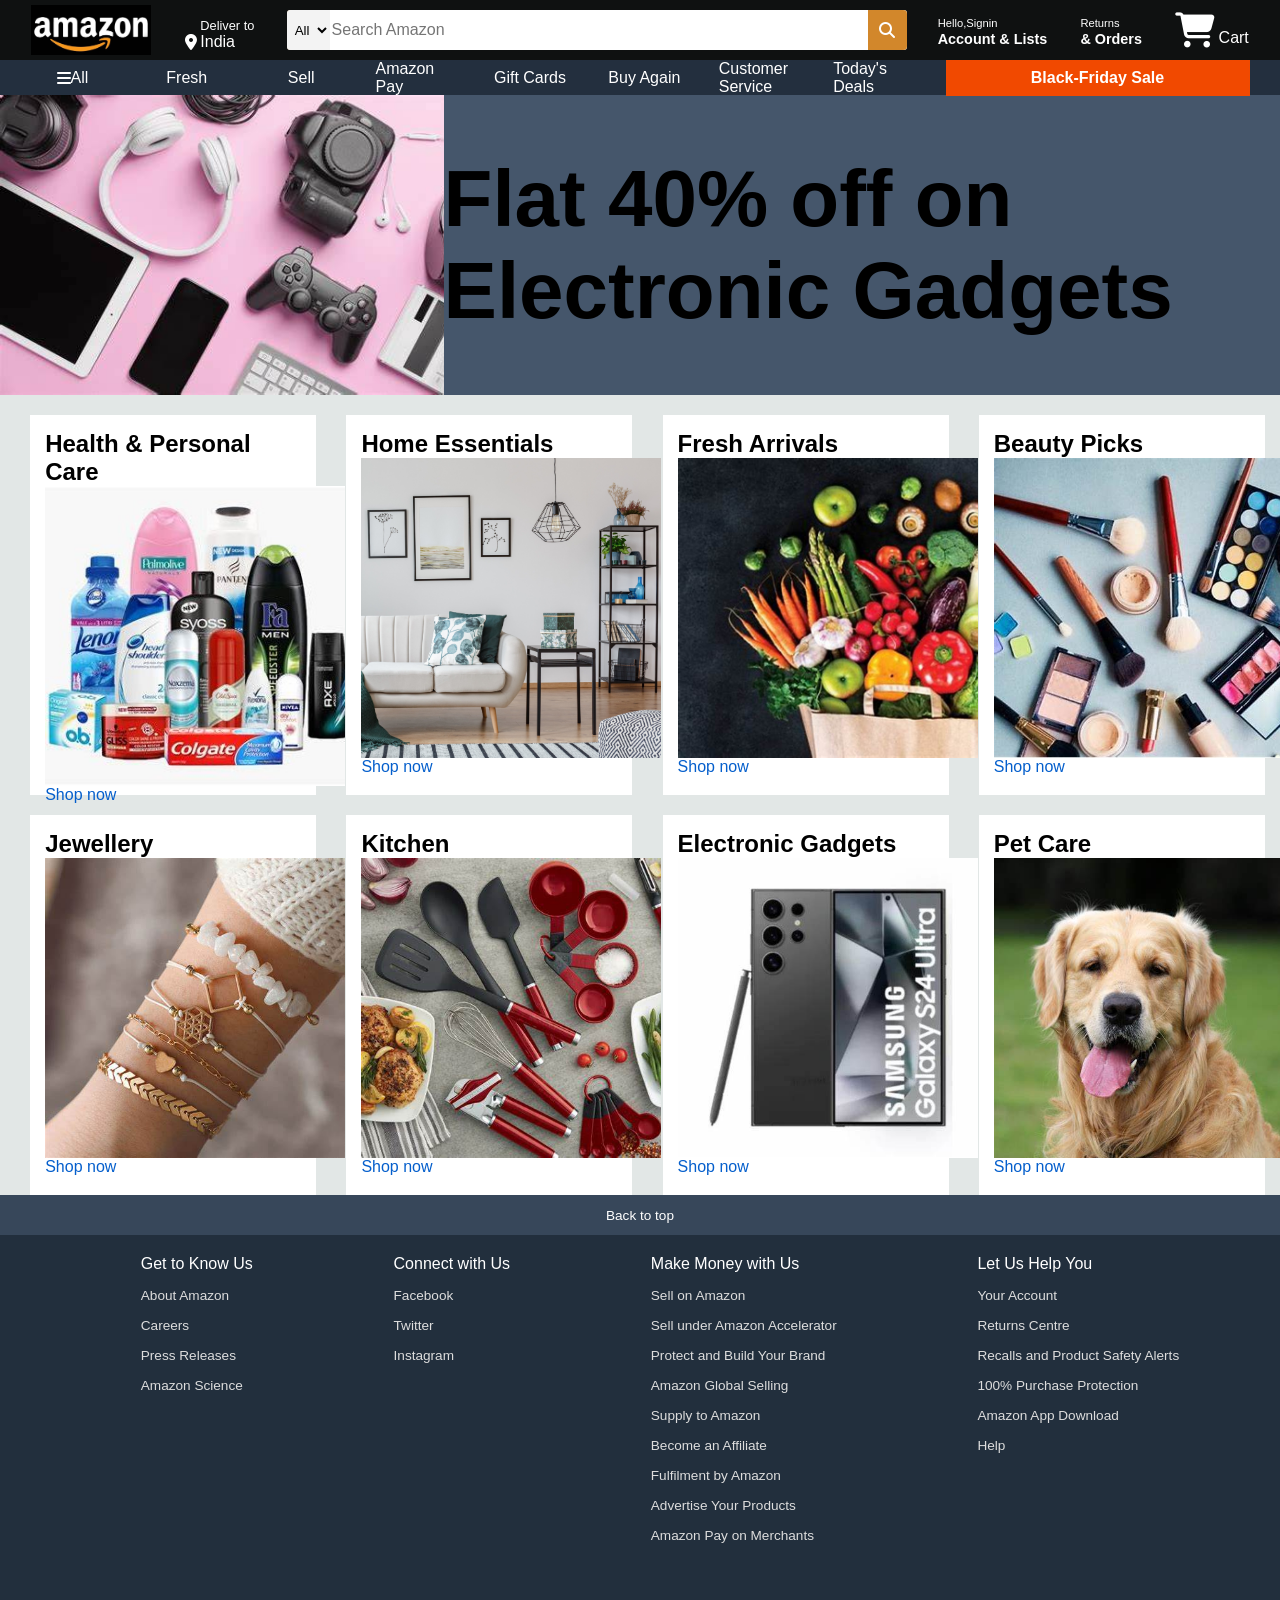
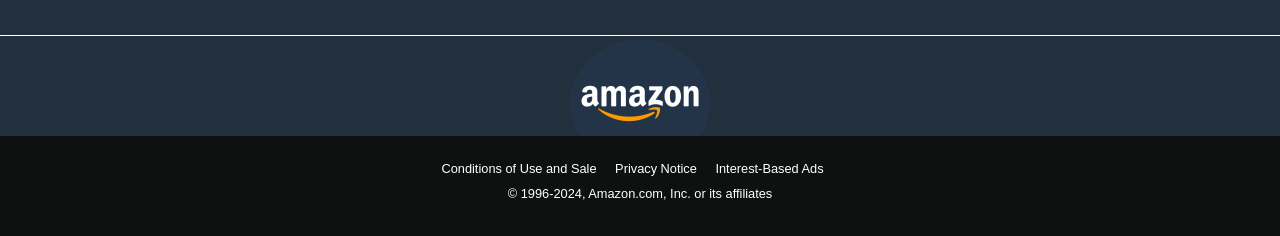
<file: index.html>
<!DOCTYPE html>
<html lang="en">
<head>
    <meta charset="UTF-8">
    <meta name="viewport" content="width=device-width, initial-scale=1.0">
    <title>Amazon</title>
    <link rel="stylesheet" href="style.css">
    <link rel="stylesheet" href="https://cdnjs.cloudflare.com/ajax/libs/font-awesome/6.6.0/css/all.min.css" integrity="sha512-Kc323vGBEqzTmouAECnVceyQqyqdsSiqLQISBL29aUW4U/M7pSPA/gEUZQqv1cwx4OnYxTxve5UMg5GT6L4JJg==" crossorigin="anonymous" referrerpolicy="no-referrer" />

</head>
<body>
    <header>
         <div class="navbar">
            <div class="navbar-logo border">
                 <div class="logo"></div>
            </div>

            <div class="nav-address add-border">
                <p class="address-1">Deliver to</p>
                <div class="add-icon">
                    <i class="fa-solid fa-location-dot"></i>
                    <p class="address-2">India</p>
                </div>
            </div>

            <div class="nav-search">
                <select class="search-select">
                    <option>All</option>
                </select>

                <input placeholder="Search Amazon" class="select-input">
                <div class="Search-icon">
                    <i class="fa-solid fa-magnifying-glass"></i>
                </div>
            </div>

            <div class="nav-signin border">
                <p><span>Hello,Signin</span></p>
                <p class="nav-second">Account & Lists</p>
            </div>

            <div class="nav-returns border">
                <p><span>Returns</span></p>
                <p class="nav-second">& Orders</p>
            </div>

            <div class="nav-cart border">
                <i class="fa-solid fa-cart-shopping"></i>
                Cart
            </div>
         </div>

         <div class="panel">
            <div class="panel-all border">
                <i class="fa-solid fa-bars"></i>All
            </div>
            <div class="panel-menu border">Fresh</div>
            <div class="panel-menu border">Sell</div>
            <div class="panel-menu border">Amazon Pay</div>
            <div class="panel-menu border">Gift Cards</div>
            <div class="panel-menu border">Buy Again</div>
            <div class="panel-menu border">Customer Service</div>
            <div class="panel-menu border">Today's Deals</div>

            <div class="panel-offers border">Black-Friday Sale</div>
         </div>
    </header>

    <div class="electronic">
        <div class="elec1"></div>
        <div class="elec2">Flat 40% off on Electronic Gadgets</div>
     </div>

     <div class="shop-section">
        <div class="box1 box">
            <h2>Health & Personal Care</h2>
            <div class="box-img" style="background-image: url('health.jpg');"></div>
            <p>Shop now</p>
        </div>
        <div class="box2 box">
            <h2>Home Essentials</h2>
            <div class="box-img" style="background-image: url('home.jpg');"></div>
            <p>Shop now</p>
        </div>
        <div class="box3 box">
            <h2>Fresh Arrivals</h2>
            <div class="box-img" style="background-image: url('fresh.jpg');"></div>
            <p><a>Shop now</a></p>
        </div>
        <div class="box4 box">
            <h2>Beauty Picks</h2>
            <div class="box-img" style="background-image: url('beauty.jpg');"></div>
            <p>Shop now</p>
        </div>
        <div class="box5 box">
            <h2>Jewellery</h2>
            <div class="box-img" style="background-image: url('jew.jpg');"></div>
            <p>Shop now</p>
        </div>
        <div class="box6 box">
            <h2>Kitchen</h2>
            <div class="box-img" style="background-image: url('kitchen.jpg');"></div>
            <p>Shop now</p>
        </div>
        <div class="box7 box">
            <h2>Electronic Gadgets</h2>
            <div class="box-img" style="background-image: url('phone.jpg');"></div>
            <p>Shop now</p>
        </div>
        <div class="box8 box">
            <h2>Pet Care</h2>
            <div class="box-img" style="background-image: url('doggy.jpg');"></div>
            <p>Shop now</p>
        </div>
     </div>

     <footer>
        <div class="foot-panel1">
            Back to top
        </div>

        <div class="foot-panel2">
            <ul>
                <p>Get to Know Us</p>
                <a>About Amazon</a>
                <a>Careers</a>
                <a>Press Releases</a>
                <a>Amazon Science</a>
            </ul>
            <ul>
                <p>Connect with Us</p>
                <a>Facebook</a>
                <a>Twitter</a>
                <a>Instagram</a>
            </ul>
            <ul>
                <p>Make Money with Us</p>
                <a>Sell on Amazon</a>
                <a>Sell under Amazon Accelerator</a>
                <a>Protect and Build Your Brand</a>
                <a>Amazon Global Selling</a>
                <a>Supply to Amazon</a>
                <a>Become an Affiliate</a>
                <a>Fulfilment by Amazon</a>
                <a>Advertise Your Products</a>
                <a>Amazon Pay on Merchants</a>
            </ul>
            <ul>
                <p>Let Us Help You</p>
                <a>Your Account</a>
                <a>Returns Centre</a>
                <a>Recalls and Product Safety Alerts</a>
                <a>100% Purchase Protection</a>
                <a>Amazon App Download</a>
                <a>Help</a>
            </ul>
        </div>

        <div class="foot-panel3">
            <div class="logo2"></div>
        </div>

        <div class="foot-panel4">
            <div class="pages">
                <a>Conditions of Use and Sale</a>
                <a>Privacy Notice</a>
                <a>Interest-Based Ads</a>
            </div>
            <div class="copyrights">© 1996-2024, Amazon.com, Inc. or its affiliates</div>
        </div>
     </footer>

</body>
</html>
</file>
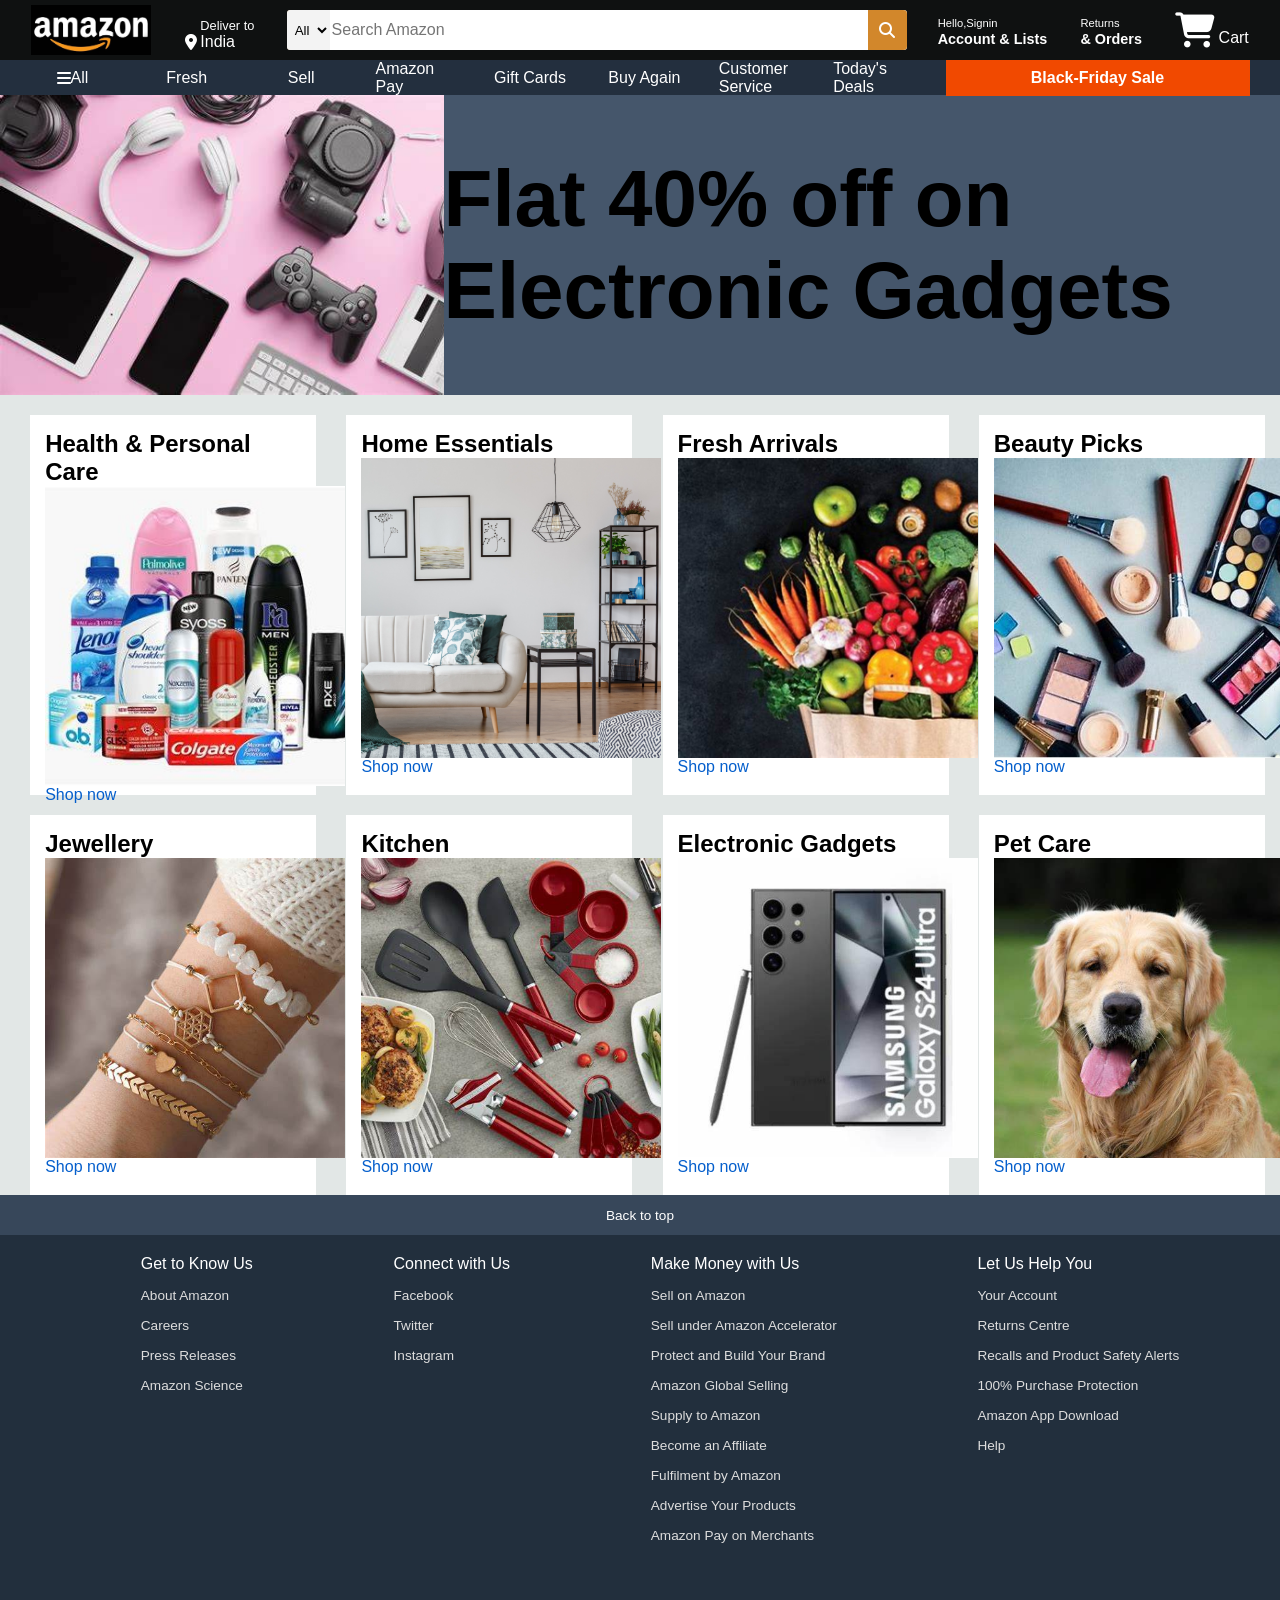
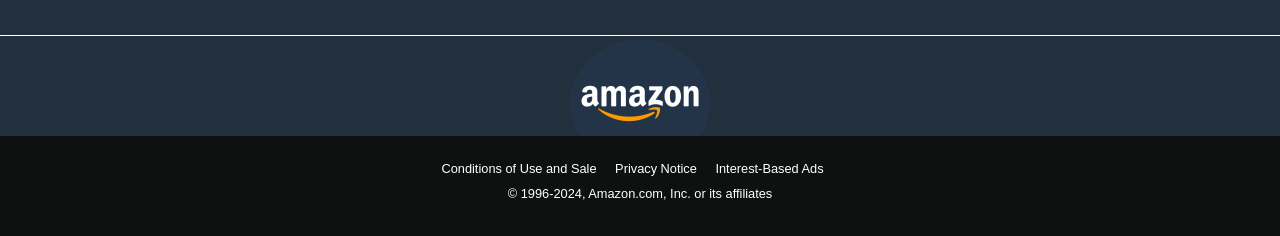
<file: Amazon.html>
<!DOCTYPE html>
<html lang="en">
<head>
    <meta charset="UTF-8">
    <meta name="viewport" content="width=device-width, initial-scale=1.0">
    <title>Amazon</title>
    <link rel="stylesheet" href="style.css">
    <link rel="stylesheet" href="https://cdnjs.cloudflare.com/ajax/libs/font-awesome/6.6.0/css/all.min.css" integrity="sha512-Kc323vGBEqzTmouAECnVceyQqyqdsSiqLQISBL29aUW4U/M7pSPA/gEUZQqv1cwx4OnYxTxve5UMg5GT6L4JJg==" crossorigin="anonymous" referrerpolicy="no-referrer" />

</head>
<body>
    <header>
         <div class="navbar">
            <div class="navbar-logo border">
                 <div class="logo"></div>
            </div>

            <div class="nav-address add-border">
                <p class="address-1">Deliver to</p>
                <div class="add-icon">
                    <i class="fa-solid fa-location-dot"></i>
                    <p class="address-2">India</p>
                </div>
            </div>

            <div class="nav-search">
                <select class="search-select">
                    <option>All</option>
                </select>

                <input placeholder="Search Amazon" class="select-input">
                <div class="Search-icon">
                    <i class="fa-solid fa-magnifying-glass"></i>
                </div>
            </div>

            <div class="nav-signin border">
                <p><span>Hello,Signin</span></p>
                <p class="nav-second">Account & Lists</p>
            </div>

            <div class="nav-returns border">
                <p><span>Returns</span></p>
                <p class="nav-second">& Orders</p>
            </div>

            <div class="nav-cart border">
                <i class="fa-solid fa-cart-shopping"></i>
                Cart
            </div>
         </div>

         <div class="panel">
            <div class="panel-all border">
                <i class="fa-solid fa-bars"></i>All
            </div>
            <div class="panel-menu border">Fresh</div>
            <div class="panel-menu border">Sell</div>
            <div class="panel-menu border">Amazon Pay</div>
            <div class="panel-menu border">Gift Cards</div>
            <div class="panel-menu border">Buy Again</div>
            <div class="panel-menu border">Customer Service</div>
            <div class="panel-menu border">Today's Deals</div>

            <div class="panel-offers border">Black-Friday Sale</div>
         </div>
    </header>

    <div class="electronic">
        <div class="elec1"></div>
        <div class="elec2">Flat 40% off on Electronic Gadgets</div>
     </div>

     <div class="shop-section">
        <div class="box1 box">
            <h2>Health & Personal Care</h2>
            <div class="box-img" style="background-image: url('health.jpg');"></div>
            <p>Shop now</p>
        </div>
        <div class="box2 box">
            <h2>Home Essentials</h2>
            <div class="box-img" style="background-image: url('home.jpg');"></div>
            <p>Shop now</p>
        </div>
        <div class="box3 box">
            <h2>Fresh Arrivals</h2>
            <div class="box-img" style="background-image: url('fresh.jpg');"></div>
            <p><a>Shop now</a></p>
        </div>
        <div class="box4 box">
            <h2>Beauty Picks</h2>
            <div class="box-img" style="background-image: url('beauty.jpg');"></div>
            <p>Shop now</p>
        </div>
        <div class="box5 box">
            <h2>Jewellery</h2>
            <div class="box-img" style="background-image: url('jew.jpg');"></div>
            <p>Shop now</p>
        </div>
        <div class="box6 box">
            <h2>Kitchen</h2>
            <div class="box-img" style="background-image: url('kitchen.jpg');"></div>
            <p>Shop now</p>
        </div>
        <div class="box7 box">
            <h2>Electronic Gadgets</h2>
            <div class="box-img" style="background-image: url('phone.jpg');"></div>
            <p>Shop now</p>
        </div>
        <div class="box8 box">
            <h2>Pet Care</h2>
            <div class="box-img" style="background-image: url('doggy.jpg');"></div>
            <p>Shop now</p>
        </div>
     </div>

     <footer>
        <div class="foot-panel1">
            Back to top
        </div>

        <div class="foot-panel2">
            <ul>
                <p>Get to Know Us</p>
                <a>About Amazon</a>
                <a>Careers</a>
                <a>Press Releases</a>
                <a>Amazon Science</a>
            </ul>
            <ul>
                <p>Connect with Us</p>
                <a>Facebook</a>
                <a>Twitter</a>
                <a>Instagram</a>
            </ul>
            <ul>
                <p>Make Money with Us</p>
                <a>Sell on Amazon</a>
                <a>Sell under Amazon Accelerator</a>
                <a>Protect and Build Your Brand</a>
                <a>Amazon Global Selling</a>
                <a>Supply to Amazon</a>
                <a>Become an Affiliate</a>
                <a>Fulfilment by Amazon</a>
                <a>Advertise Your Products</a>
                <a>Amazon Pay on Merchants</a>
            </ul>
            <ul>
                <p>Let Us Help You</p>
                <a>Your Account</a>
                <a>Returns Centre</a>
                <a>Recalls and Product Safety Alerts</a>
                <a>100% Purchase Protection</a>
                <a>Amazon App Download</a>
                <a>Help</a>
            </ul>
        </div>

        <div class="foot-panel3">
            <div class="logo2"></div>
        </div>

        <div class="foot-panel4">
            <div class="pages">
                <a>Conditions of Use and Sale</a>
                <a>Privacy Notice</a>
                <a>Interest-Based Ads</a>
            </div>
            <div class="copyrights">© 1996-2024, Amazon.com, Inc. or its affiliates</div>
        </div>
     </footer>

</body>
</html>
</file>
<file: style.css>
*{
    margin: 0px;
    font-family: Arial, Helvetica, sans-serif;
    border: border-box;
}

/** navbar **/

.navbar {
    height: 60px;
    background-color: #0f1111;
    color: white;
    display: flex;
    justify-content: space-evenly;
    align-items: center;
}

.navbar-logo{
    height: 50px;
    width: 120px;
}

.logo {
    background-image: url("amazon-white-logo-black-sq-600x600.jpg");
    background-size: cover;
    height: 50px;
    width: 120px;
}

.border {
   border: 2px solid transparent; 
}

.border:hover {
    border: 2px solid white;
}

/**box 2 **/
.address-1 {
    font-size: 0.8rem;
    margin-left: 15px;
    margin-top: 8px;
}

.address-2 {
    font-size: 1rem;
    margin-left: 3px;
}

.add-icon {
    display: flex;
    align-items: center;
}

.add-border {
    border: 3px solid transparent; 
 }
 
.add-border:hover {
     border: 2px solid white;
}

/** box 3 **/
.nav-search {
    display: flex;
    width: 620px;
    height: 40px;
    border-radius: 3px;
    background-color: antiquewhite;
}

.nav-search:hover {
    border: 2px solid #fa9203;
}

.search-select {
    background-color: #f3f3f3;
    justify-content: space-evenly;
    width: 50px;
    text-align: center;
    border-top-left-radius: 4px;
    border-bottom-left-radius: 4px;
    border: none;
}

.select-input{
    width: 100%;
    font-size: 1rem;
    border: none;
}


.Search-icon {
    background-color: #d2872b;
    width: 45px;
    display: flex;
    justify-content: center;
    align-items: center;
    border-top-right-radius: 4px;
    border-bottom-right-radius: 4px;
}

/** box4 **/
span {
    font-size: 0.7rem;
}

.nav-second {
    font-size: 0.9rem;
    font-weight: 700;
}

/** box6 **/

.nav-cart i {
    font-size: 35px;
}



/** panel **/

.panel {
    background-color:#232f3e;
    height: 35px;
    color: white;
    display: flex;
    justify-content: space-evenly;
    align-items: center;
}

.panel-all {
    background-color: transparent;
    height: 30px;
    width: 80px;
    display: flex;
    justify-content: center;
    align-items: center;
}


.panel-menu {
    background-color: transparent;
    height: 30px;
    width: 80px;
    display: flex;
    justify-content: center;    
    align-items: center;
}

.panel-offers {
    background-color: #f14900;
    width: 300px;
    height: 32px;
    font-weight: 700;
    display: flex;
    justify-content: center;    
    align-items: center;
}

/** electronic **/

.electronic {
    height: 300px;
    background-color: #45566b;
    display: flex;
    justify-content: center;
    align-items: center;
}

.elec1 {
    background-image: url("OIP.jpg");
    background-size: cover;
    height: 300px;
    width: 700px;
}

.elec2 {
    font-size: 80px;
    font-weight: 600;
    colour: #37475a
}

.shop-section {
    background-color: #e2e7e6;
    display: flex;
    flex-wrap: wrap;
    justify-content: space-evenly;
}

.box {
    background-color: white;
    height: 350px;
    width: 20%;
    margin-left: 15px;
    margin-top: 20px;
    padding: 15px 15px 15px 15px;
}

.box p {
    color: #055fcc;
}

.box-img {
    background-size: cover;
    height: 300px;
    width: 300px;
}


/** footer **/ 

.foot-panel1 {
    background-color: #37475a;
    color: white;
    height: 40px;
    display: flex;
    justify-content: center;
    align-items: center;
    font-size: 0.85rem;
}

.foot-panel2 {
    background-color: #222f3d;
    color: white;
    height: 400px;
    display: flex;
    justify-content: space-evenly;
}

ul p {
    margin-top: 20px;
}

ul a {
    display: block;
    margin-top: 15px;
    font-size: 0.85rem;
    color: #dddddd;
}

.foot-panel3 {
    background-color: #222f3d;
    border-top: 1px solid white;
    height: 100px;
    display: flex;
    justify-content: center;
}

.logo2 {
    background-image: url("a2.png");
    background-size: cover;
    height: 100px;
    width: 240px;
}

.foot-panel4 {
    background-color: #0f1111;
    color: white;
    height: 100px;
    text-align: center;
    font-size: 0.8rem;
}

.pages {
    padding-top: 25px;
}

.pages a{
    border-right: 15px solid transparent;
}

.copyrights {
    padding-top: 10px;
}
</file>
